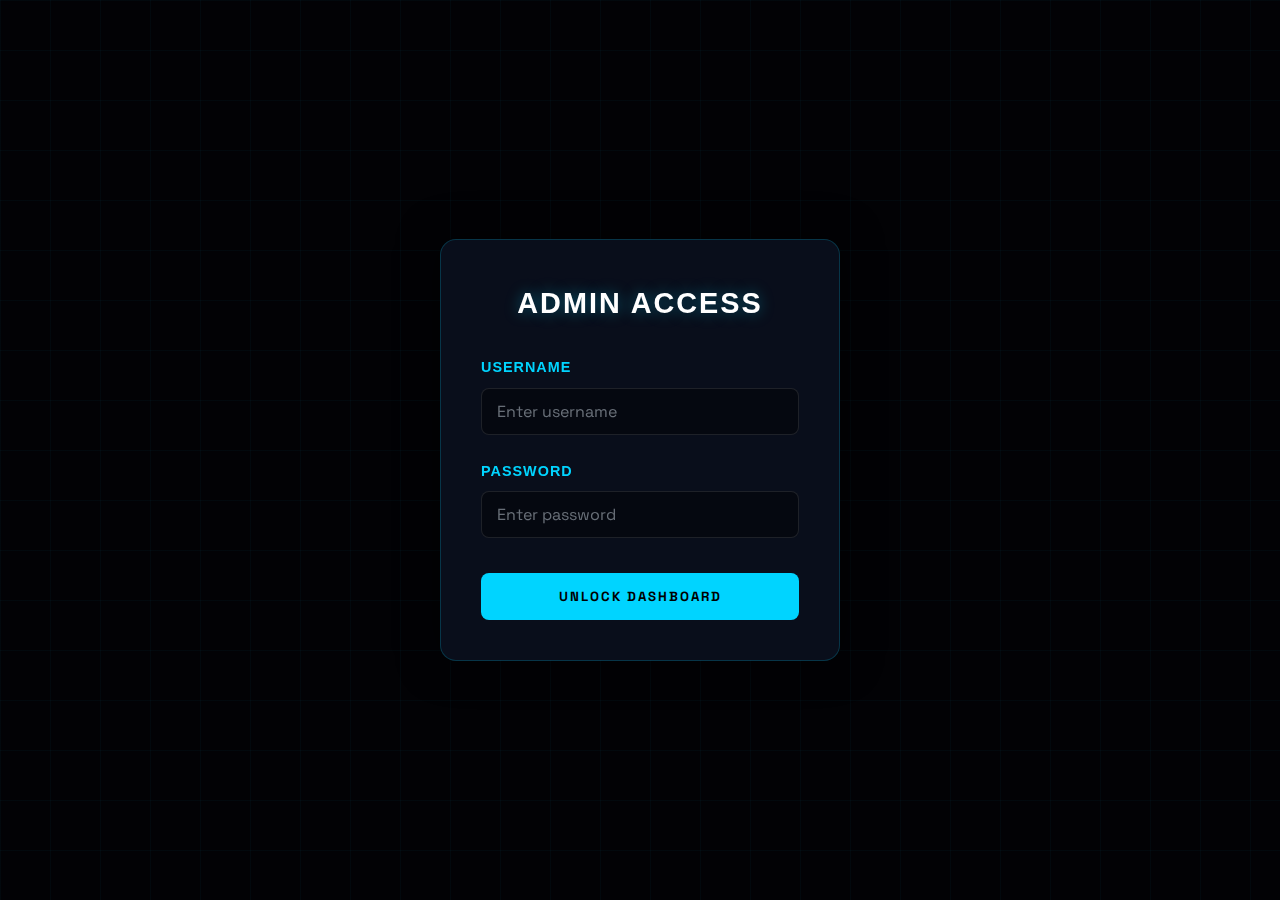
<file: frontend/admin.html>
<!DOCTYPE html>
<html lang="en">

<head>
    <meta charset="utf-8">
    <meta name="viewport" content="width=device-width, initial-scale=1">
    <title>Restricted Access - Tezario 2026</title>
    <link rel="stylesheet" href="styles.css">
    <link rel="preconnect" href="https://fonts.googleapis.com">
    <link rel="preconnect" href="https://fonts.gstatic.com" crossorigin>
    <link
        href="https://fonts.googleapis.com/css2?family=Syncopate:wght@400;700&family=Space+Grotesk:wght@300;400;500;600;700&display=swap"
        rel="stylesheet">
    <link rel="stylesheet"
        href="https://fonts.googleapis.com/css2?family=Material+Symbols+Outlined:opsz,wght,FILL,GRAD@24,400,0,0" />
    <style>
        body {
            background-color: #020205;
            font-family: 'Space Grotesk', sans-serif;
            color: #e2e8f0;
            /* Cyber Grid Background */
            background-image:
                linear-gradient(rgba(0, 212, 255, 0.03) 1px, transparent 1px),
                linear-gradient(90deg, rgba(0, 212, 255, 0.03) 1px, transparent 1px);
            background-size: 50px 50px;
            display: flex;
            align-items: center;
            justify-content: center;
            min-height: 100vh;
            margin: 0;
        }

        .login-card {
            background: rgba(15, 23, 42, 0.6);
            border: 1px solid rgba(0, 212, 255, 0.2);
            border-radius: 16px;
            padding: 40px;
            backdrop-filter: blur(15px);
            box-shadow: 0 0 40px rgba(0, 0, 0, 0.6);
            width: 100%;
            max-width: 400px;
            text-align: center;
            animation: fadeIn 0.8s ease-out;
        }

        .login-title {
            font-family: 'Syncopate', sans-serif;
            font-weight: 700;
            font-size: 1.8rem;
            color: #fff;
            margin-bottom: 30px;
            text-transform: uppercase;
            letter-spacing: 2px;
            text-shadow: 0 0 15px rgba(0, 212, 255, 0.4);
        }

        .form-group {
            margin-bottom: 25px;
            text-align: left;
        }

        .form-group label {
            display: block;
            color: var(--accent, #00d4ff);
            font-size: 0.9rem;
            margin-bottom: 8px;
            text-transform: uppercase;
            letter-spacing: 1px;
            font-weight: 700;
        }

        .form-group input {
            width: 100%;
            padding: 12px 15px;
            background: rgba(0, 0, 0, 0.4);
            border: 1px solid rgba(255, 255, 255, 0.1);
            border-radius: 8px;
            color: #fff;
            font-family: 'Space Grotesk', sans-serif;
            font-size: 1rem;
            outline: none;
            transition: all 0.3s ease;
        }

        .form-group input:focus {
            border-color: var(--accent, #00d4ff);
            box-shadow: 0 0 15px rgba(0, 212, 255, 0.2);
        }

        .btn-login {
            background: var(--accent, #00d4ff);
            color: #000;
            font-weight: 800;
            text-transform: uppercase;
            letter-spacing: 2px;
            padding: 15px;
            width: 100%;
            border: none;
            border-radius: 8px;
            cursor: pointer;
            font-family: 'Space Grotesk', sans-serif;
            transition: all 0.3s ease;
            margin-top: 10px;
        }

        .btn-login:hover {
            background: #fff;
            box-shadow: 0 0 25px var(--accent-glow, rgba(0, 212, 255, 0.6));
            transform: translateY(-2px);
        }

        @keyframes fadeIn {
            from {
                opacity: 0;
                transform: translateY(20px);
            }

            to {
                opacity: 1;
                transform: translateY(0);
            }
        }
    </style>
</head>

<body>

    <!-- Login Section -->
    <div class="login-card" id="loginSection">
        <div class="login-title">Admin Access</div>

        <form onsubmit="handleLogin(event)">
            <div class="form-group">
                <label for="username">Username</label>
                <input type="text" id="username" name="username" placeholder="Enter username" autocomplete="off">
            </div>

            <div class="form-group">
                <label for="password">Password</label>
                <input type="password" id="password" name="password" placeholder="Enter password">
            </div>

            <button type="submit" class="btn-login">Unlock Dashboard</button>
        </form>
    </div>

    <!-- Dashboard Section (Hidden by default) -->
    <div class="dashboard-container" id="dashboardSection"
        style="display: none; width: 90%; max-width: 1200px; animation: fadeIn 0.8s ease-out;">
        <div class="header-row"
            style="display: flex; justify-content: space-between; align-items: center; margin-bottom: 30px;">
            <h1 class="login-title" style="margin: 0; font-size: 2rem;">Admin Dashboard</h1>
            <button onclick="downloadCSV()" class="btn-login" style="width: auto; padding: 10px 25px; margin: 0;">
                <span class="material-symbols-outlined"
                    style="vertical-align: middle; margin-right: 5px;">download</span>
                Download CSV
            </button>
        </div>

        <div
            style="background: rgba(15, 23, 42, 0.6); border: 1px solid rgba(0, 212, 255, 0.2); border-radius: 16px; overflow: auto; backdrop-filter: blur(15px);">
            <table style="width: 100%; border-collapse: collapse; color: #fff;">
                <thead>
                    <tr style="background: rgba(0, 212, 255, 0.1); border-bottom: 2px solid rgba(0, 212, 255, 0.3);">
                        <th style="padding: 15px; text-align: left; color: var(--accent, #00d4ff); min-width: 150px;">
                            Team Name</th>
                        <th style="padding: 15px; text-align: left; color: var(--accent, #00d4ff); min-width: 150px;">
                            Team Leader</th>
                        <th style="padding: 15px; text-align: left; color: var(--accent, #00d4ff); min-width: 80px;">
                            Size</th>
                        <th style="padding: 15px; text-align: left; color: var(--accent, #00d4ff); min-width: 200px;">
                            Members</th>
                        <th style="padding: 15px; text-align: left; color: var(--accent, #00d4ff); min-width: 200px;">
                            Email</th>
                        <th style="padding: 15px; text-align: left; color: var(--accent, #00d4ff); min-width: 120px;">
                            Phone</th>
                        <th style="padding: 15px; text-align: left; color: var(--accent, #00d4ff); min-width: 100px;">
                            Dept</th>
                        <th style="padding: 15px; text-align: left; color: var(--accent, #00d4ff); min-width: 80px;">
                            Year</th>
                        <th style="padding: 15px; text-align: left; color: var(--accent, #00d4ff); min-width: 120px;">
                            Roll No</th>
                        <th style="padding: 15px; text-align: left; color: var(--accent, #00d4ff); min-width: 100px;">
                            Accom.</th>
                        <th style="padding: 15px; text-align: left; color: var(--accent, #00d4ff); min-width: 150px;">
                            Domain</th>
                        <th style="padding: 15px; text-align: left; color: var(--accent, #00d4ff); min-width: 200px;">
                            Problem Statement</th>
                        <th style="padding: 15px; text-align: left; color: var(--accent, #00d4ff); min-width: 100px;">
                            Event</th>
                        <th style="padding: 15px; text-align: left; color: var(--accent, #00d4ff); min-width: 120px;">
                            Abstract</th>
                        <th style="padding: 15px; text-align: center; color: var(--accent, #00d4ff); min-width: 100px;">
                            Actions</th>
                    </tr>
                </thead>
                <tbody id="tableBody">
                    <!-- Data will be inserted here -->
                </tbody>
            </table>
        </div>
    </div>

    <script>
        const API_BASE_URL = 'http://localhost:3000/api'; // Local Backend
        let studentsData = [];

        async function handleLogin(e) {
            e.preventDefault();
            const user = document.getElementById('username').value;
            const pass = document.getElementById('password').value;

            // Simple client-side check for demo (Replace with real auth later)
            if (user === 'admin' && pass === 'admin123') {
                document.getElementById('loginSection').style.display = 'none';
                document.getElementById('dashboardSection').style.display = 'block';
                await loadData();
            } else {
                alert('Invalid Credentials!');
            }
        }

        async function loadData() {
            try {
                const response = await fetch(`${API_BASE_URL}/students`);
                const result = await response.json();

                if (result.success) {
                    studentsData = result.data;
                    renderTable(studentsData);
                } else {
                    alert('Failed to load data.');
                }
            } catch (error) {
                console.error('Error:', error);
                alert('Error connecting to backend.');
            }
        }

        function renderTable(data) {
            const tbody = document.getElementById('tableBody');
            tbody.innerHTML = '';

            data.forEach(student => {
                const tr = document.createElement('tr');
                tr.style.borderBottom = '1px solid rgba(255, 255, 255, 0.05)';

                // Format members
                let membersStr = '';
                if (student.teamMembers && student.teamMembers.length > 0) {
                    membersStr = student.teamMembers.map(m => `${m.name} (${m.phone})`).join(', ');
                }

                tr.innerHTML = `
                <td style="padding: 15px;">${student.teamName || '-'}</td>
                <td style="padding: 15px;">${student.name || '-'}</td>
                <td style="padding: 15px;">${student.teamSize || '1'}</td>
                <td style="padding: 15px;">
                    <div style="max-height: 100px; overflow-y: auto; font-size: 0.9em;">
                        ${membersStr || '-'}
                    </div>
                </td>
                <td style="padding: 15px;">${student.email || '-'}</td>
                <td style="padding: 15px;">${student.phone || '-'}</td>
                <td style="padding: 15px;">${student.department || '-'}</td>
                <td style="padding: 15px;">${student.year || '-'}</td>
                <td style="padding: 15px;">${student.rollNumber || '-'}</td>
                <td style="padding: 15px;">${student.accommodation || '-'}</td>
                <td style="padding: 15px;">${student.domain || '-'}</td>
                <td style="padding: 15px;">
                    <div style="max-height: 100px; overflow-y: auto; font-size: 0.9em;">
                        ${student.problemStatement || '-'}
                    </div>
                </td>
                <td style="padding: 15px;">${student.event || '-'}</td>
                <td style="padding: 15px;">
                    ${student.abstractFile ?
                        `<a href="${API_BASE_URL.replace('/api', '')}${student.abstractFile}" target="_blank" style="color: #00d4ff; text-decoration: none; font-weight: bold; display: flex; align-items: center; gap: 5px;">
                            <span class="material-symbols-outlined" style="font-size: 18px;">description</span> View
                         </a>`
                        : '<span style="color: #64748b;">No File</span>'}
                </td>
                <td style="padding: 15px; text-align: center;">
                    <button onclick="downloadSingleCSV('${student.id || student._id}', this)" style="background: rgba(0, 212, 255, 0.1); color: #00d4ff; border: 1px solid rgba(0, 212, 255, 0.3); border-radius: 4px; padding: 5px 10px; cursor: pointer; transition: all 0.2s;" title="Download details">
                        <span class="material-symbols-outlined" style="font-size: 18px; vertical-align: middle;">download</span>
                    </button>
                </td>
            `;
                tbody.appendChild(tr);
            });
        }

        function generateCSV(dataArray, filename) {
            if (!dataArray.length) return;

            let csvContent = "data:text/csv;charset=utf-8,";
            // Header
            csvContent += "Team Name,Team Leader,Team Size,Team Members,Email,Phone,Department,Year,Roll No,Accommodation,Domain,Problem Statement,Event,Abstract File Link\n";

            dataArray.forEach(student => {
                const abstractLink = student.abstractFile ? `${API_BASE_URL.replace('/api', '')}${student.abstractFile}` : 'N/A';

                // Helper to escape CSV fields
                const esc = (text) => {
                    if (!text) return '';
                    let str = String(text);
                    if (str.includes(',') || str.includes('\n') || str.includes('"')) {
                        return `"${str.replace(/"/g, '""')}"`;
                    }
                    return str;
                };

                // Format members for CSV
                let membersStr = '';
                if (student.teamMembers && student.teamMembers.length > 0) {
                    membersStr = student.teamMembers.map(m => `${m.name} (${m.phone})`).join('; ');
                }

                const row = [
                    esc(student.teamName),
                    esc(student.name),
                    esc(student.teamSize),
                    esc(membersStr),
                    esc(student.email),
                    esc(student.phone),
                    esc(student.department),
                    esc(student.year),
                    esc(student.rollNumber),
                    esc(student.accommodation),
                    esc(student.domain),
                    esc(student.problemStatement),
                    esc(student.event),
                    esc(abstractLink)
                ].join(',');

                csvContent += row + "\n";
            });

            const encodedUri = encodeURI(csvContent);
            const link = document.createElement("a");
            link.setAttribute("href", encodedUri);
            link.setAttribute("download", filename);
            document.body.appendChild(link);
            link.click();
            document.body.removeChild(link);
        }

        function downloadCSV() {
            if (!studentsData.length) {
                alert('No data to download');
                return;
            }
            generateCSV(studentsData, "Tezario_Registrations_All.csv");
        }

        function downloadSingleCSV(studentId, btnElement) {
            // Find by either string ID or Mongo ID
            const student = studentsData.find(s => s.id === studentId || s._id === studentId);
            if (student) {
                generateCSV([student], `Tezario_Student_${student.name.replace(/\s+/g, '_')}.csv`);

                // Visual Feedback: Change button to Green Check
                if (btnElement) {
                    btnElement.style.background = 'rgba(0, 255, 128, 0.2)';
                    btnElement.style.color = '#00ff80';
                    btnElement.style.borderColor = '#00ff80';
                    btnElement.innerHTML = '<span class="material-symbols-outlined" style="font-size: 18px; vertical-align: middle;">check_circle</span>';
                    btnElement.title = "Download Complete";
                }
            } else {
                console.error('Student not found for ID:', studentId);
            }
        }
    </script>

</body>

</html>
</file>
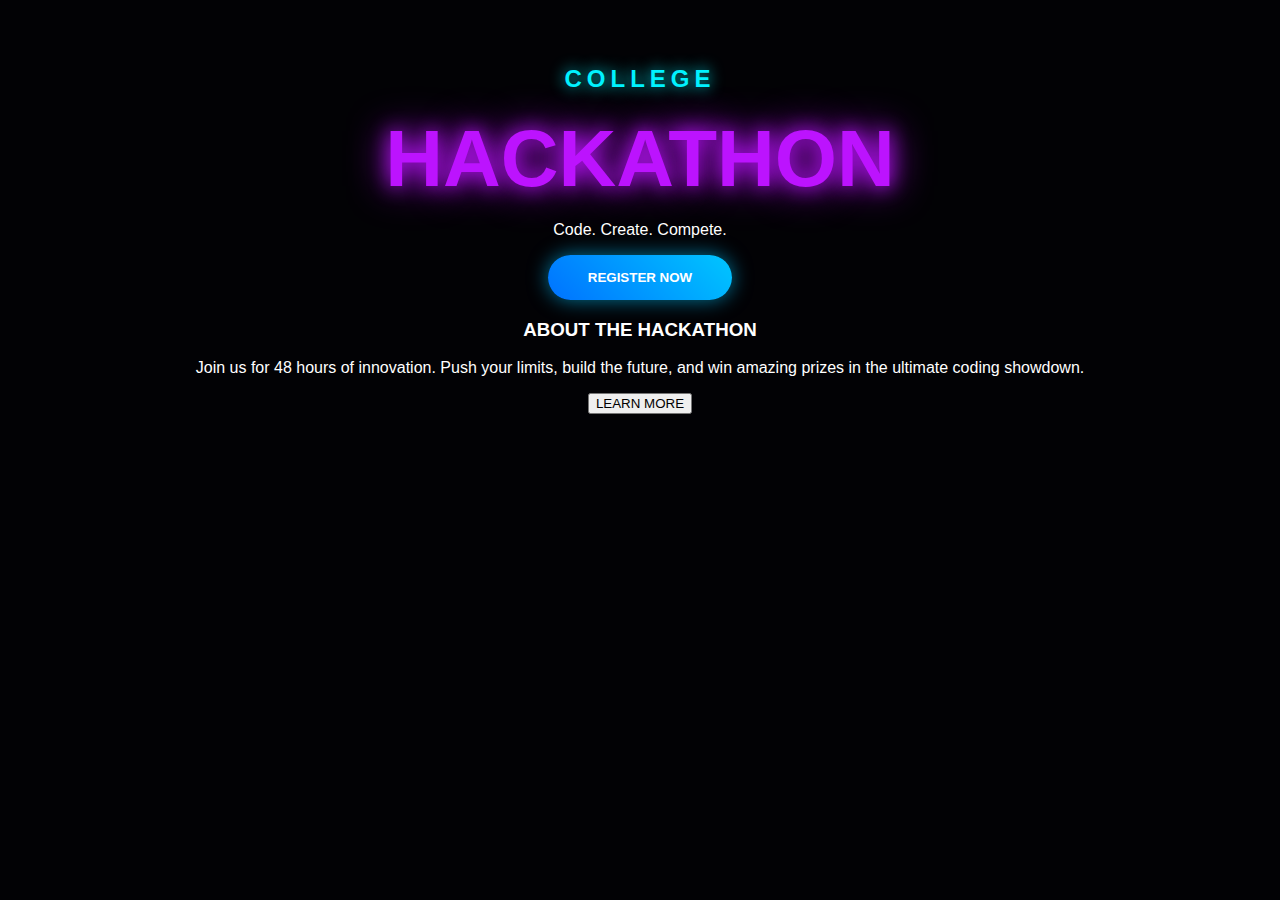
<file: frontend/back.html>
<!DOCTYPE html>
<html lang="en">
<head>
    <meta charset="UTF-8">
    <meta name="viewport" content="width=device-width, initial-scale=1.0">
    <title>College Hackathon 2026</title>
    <link rel="stylesheet" href="style.css">
</head>
<body>
    <canvas id="bgCanvas"></canvas>

    <main class="content">
        <header>
            <h2 class="cyan-glow">COLLEGE</h2>
            <h1 class="purple-glow">HACKATHON</h1>
            <p class="tagline">Code. Create. Compete.</p>
            <button class="register-btn">REGISTER NOW</button>
        </header>

        <section class="about">
            <h3>ABOUT THE HACKATHON</h3>
            <p>Join us for 48 hours of innovation. Push your limits, build the future, and win amazing prizes in the ultimate coding showdown.</p>
            <button class="learn-more">LEARN MORE</button>
        </section>
    </main>

    <script src="script.js"></script>
</body>
</html>
</file>
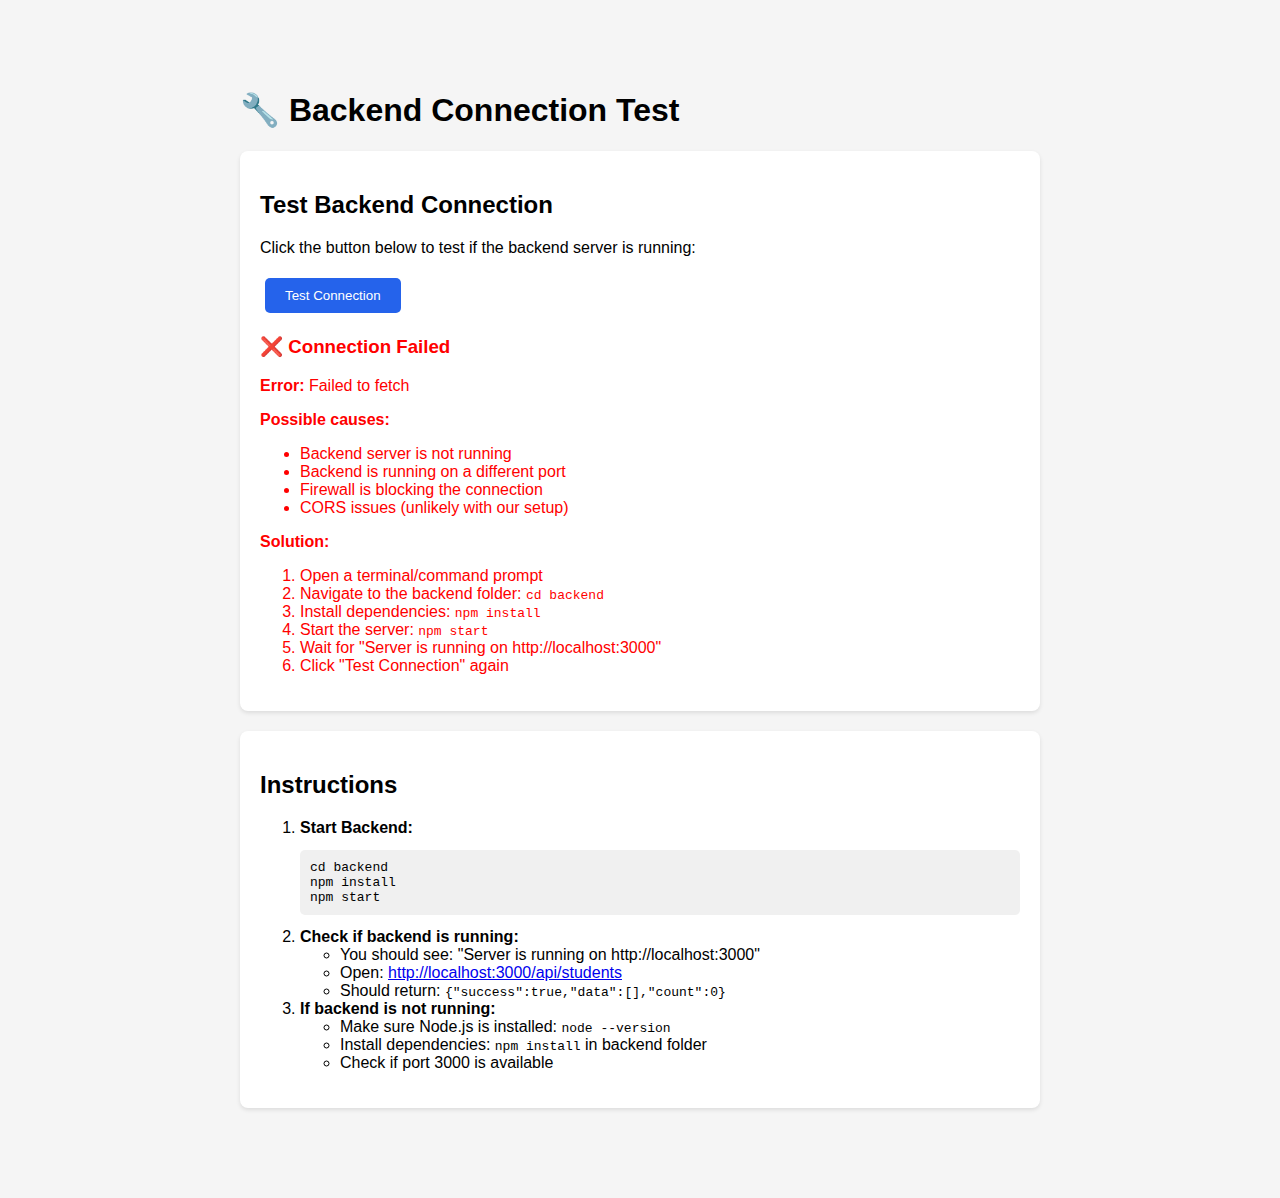
<file: frontend/test.html>
<!DOCTYPE html>
<html lang="en">
<head>
    <meta charset="UTF-8">
    <meta name="viewport" content="width=device-width, initial-scale=1.0">
    <title>Backend Connection Test</title>
    <style>
        body {
            font-family: Arial, sans-serif;
            max-width: 800px;
            margin: 50px auto;
            padding: 20px;
            background: #f5f5f5;
        }
        .test-box {
            background: white;
            padding: 20px;
            border-radius: 8px;
            margin: 20px 0;
            box-shadow: 0 2px 4px rgba(0,0,0,0.1);
        }
        .success { color: green; }
        .error { color: red; }
        button {
            background: #2563eb;
            color: white;
            border: none;
            padding: 10px 20px;
            border-radius: 5px;
            cursor: pointer;
            margin: 5px;
        }
        button:hover { background: #1e40af; }
        pre {
            background: #f0f0f0;
            padding: 10px;
            border-radius: 5px;
            overflow-x: auto;
        }
    </style>
</head>
<body>
    <h1>🔧 Backend Connection Test</h1>
    
    <div class="test-box">
        <h2>Test Backend Connection</h2>
        <p>Click the button below to test if the backend server is running:</p>
        <button onclick="testConnection()">Test Connection</button>
        <div id="result"></div>
    </div>

    <div class="test-box">
        <h2>Instructions</h2>
        <ol>
            <li><strong>Start Backend:</strong>
                <pre>cd backend
npm install
npm start</pre>
            </li>
            <li><strong>Check if backend is running:</strong>
                <ul>
                    <li>You should see: "Server is running on http://localhost:3000"</li>
                    <li>Open: <a href="http://localhost:3000/api/students" target="_blank">http://localhost:3000/api/students</a></li>
                    <li>Should return: <code>{"success":true,"data":[],"count":0}</code></li>
                </ul>
            </li>
            <li><strong>If backend is not running:</strong>
                <ul>
                    <li>Make sure Node.js is installed: <code>node --version</code></li>
                    <li>Install dependencies: <code>npm install</code> in backend folder</li>
                    <li>Check if port 3000 is available</li>
                </ul>
            </li>
        </ol>
    </div>

    <script>
        async function testConnection() {
            const resultDiv = document.getElementById('result');
            resultDiv.innerHTML = '<p>Testing connection...</p>';
            
            try {
                const response = await fetch('http://localhost:3000/api/students');
                
                if (!response.ok) {
                    throw new Error(`HTTP ${response.status}: ${response.statusText}`);
                }
                
                const data = await response.json();
                
                resultDiv.innerHTML = `
                    <div class="success">
                        <h3>✅ Connection Successful!</h3>
                        <p>Backend is running correctly.</p>
                        <pre>${JSON.stringify(data, null, 2)}</pre>
                    </div>
                `;
            } catch (error) {
                resultDiv.innerHTML = `
                    <div class="error">
                        <h3>❌ Connection Failed</h3>
                        <p><strong>Error:</strong> ${error.message}</p>
                        <p><strong>Possible causes:</strong></p>
                        <ul>
                            <li>Backend server is not running</li>
                            <li>Backend is running on a different port</li>
                            <li>Firewall is blocking the connection</li>
                            <li>CORS issues (unlikely with our setup)</li>
                        </ul>
                        <p><strong>Solution:</strong></p>
                        <ol>
                            <li>Open a terminal/command prompt</li>
                            <li>Navigate to the backend folder: <code>cd backend</code></li>
                            <li>Install dependencies: <code>npm install</code></li>
                            <li>Start the server: <code>npm start</code></li>
                            <li>Wait for "Server is running on http://localhost:3000"</li>
                            <li>Click "Test Connection" again</li>
                        </ol>
                    </div>
                `;
            }
        }
        
        // Auto-test on page load
        window.addEventListener('load', () => {
            setTimeout(testConnection, 500);
        });
    </script>
</body>
</html>
</file>
<file: frontend/styles.css>
* {
    margin: 0;
    padding: 0;
    box-sizing: border-box;
}

@import url('https://fonts.googleapis.com/css2?family=Poppins:wght@400;500;600;700;800;900&family=Space+Grotesk:wght@400;500;600;700&family=Inter:wght@300;400;500;600;700&display=swap');

:root {
    --primary: #00d4ff;
    --secondary: #a855f7;
    --tertiary: #ec4899;
    --success: #10b981;
    --danger: #ef4444;
    --dark-bg: #0f172a;
    --darker-bg: #0a0e27;
    --card-bg: #1e293b;
    --text-light: #e2e8f0;
    --text-lighter: #cbd5e1;
    --border-color: #334155;
    --glow: 0 0 20px rgba(0, 212, 255, 0.5);
    --transition: all 0.3s cubic-bezier(0.4, 0, 0.2, 1);
}

html {
    scroll-behavior: smooth;
}

body {
    font-family: 'Inter', 'Poppins', 'Segoe UI', Tahoma, Geneva, Verdana, sans-serif;
    background: linear-gradient(135deg, #0f172a 0%, #1a1a3e 50%, #0a0e27 100%);
    background-attachment: fixed;
    color: var(--text-light);
    line-height: 1.6;
    min-height: 100vh;
    overflow-x: hidden;
    -webkit-font-smoothing: antialiased;
    -moz-osx-font-smoothing: grayscale;
}

.container {
    max-width: 1200px;
    margin: 0 auto;
    padding: 20px;
    animation: fadeIn 0.6s ease-out;
}

/* Hero Section */
.header {
    text-align: center;
    padding: 100px 20px;
    background: linear-gradient(180deg, rgba(0, 212, 255, 0.08) 0%, transparent 100%);
    border-bottom: 2px solid rgba(0, 212, 255, 0.2);
    margin-bottom: 80px;
    position: relative;
    overflow: hidden;
}

.header .hero-video {
    position: absolute;
    inset: 0;
    width: 100%;
    height: 100%;
    object-fit: cover;
    opacity: 0.65;
    pointer-events: none;
    z-index: 0;
}

/* Utility to hide hero background (used when registration form is shown) */
.hero-hidden {
    opacity: 0 !important;
    visibility: hidden !important;
    pointer-events: none !important;
}

/* Fullscreen intro overlay that plays on load */
.intro-overlay {
    position: fixed;
    inset: 0;
    background: #000;
    display: flex;
    align-items: center;
    justify-content: center;
    z-index: 9999;
    overflow: hidden;
}

.intro-overlay .intro-video {
    width: 100%;
    height: 100%;
    object-fit: cover;
    max-height: 100vh;
    background: black;
}

.skip-btn {
    display: none !important;
    /* Hidden by default: no skip option */
    position: absolute;
    top: 18px;
    right: 18px;
    background: rgba(0, 0, 0, 0.6);
    color: #fff;
    border: 1px solid rgba(255, 255, 255, 0.08);
    padding: 8px 12px;
    border-radius: 8px;
    font-weight: 700;
    cursor: pointer;
    z-index: 10000;
}

/* Fade out when hiding */
.intro-hidden {
    opacity: 0;
    transition: opacity 0.6s ease;
    pointer-events: none;
}

.header::before {
    content: '';
    position: absolute;
    top: -50%;
    left: 50%;
    width: 600px;
    height: 600px;
    background: radial-gradient(circle, rgba(0, 212, 255, 0.1), transparent);
    transform: translateX(-50%);
    pointer-events: none;
}

.header-content {
    position: relative;
    z-index: 1;
}

.header-content h1 {
    font-size: 4.5rem;
    font-weight: 900;
    font-family: 'Space Grotesk', 'Poppins', sans-serif;
    background: linear-gradient(135deg, #00d4ff, #a855f7, #ec4899);
    -webkit-background-clip: text;
    -webkit-text-fill-color: transparent;
    background-clip: text;
    margin-bottom: 20px;
    letter-spacing: 3px;
    animation: slideDown 0.7s ease-out;
    text-shadow: 0 0 40px rgba(0, 212, 255, 0.2);
}

.header-content h2 {
    font-size: 1.4rem;
    color: var(--primary);
    font-family: 'Poppins', sans-serif;
    margin-bottom: 15px;
    text-transform: uppercase;
    letter-spacing: 2.5px;
    font-weight: 700;
    animation: slideDown 0.8s ease-out 0.1s both;
}

.subtitle {
    font-size: 1.65rem;
    color: var(--text-lighter);
    margin-bottom: 50px;
    font-weight: 600;
    animation: slideDown 0.8s ease-out 0.2s both, float 3s ease-in-out infinite;
    letter-spacing: 1.5px;
    text-transform: uppercase;
}

/* Cards */
.card {
    background: rgba(30, 41, 59, 0.6);
    border: 1px solid rgba(0, 212, 255, 0.2);
    border-radius: 18px;
    padding: 40px;
    backdrop-filter: blur(15px);
    transition: var(--transition);
    box-shadow: 0 8px 32px rgba(0, 0, 0, 0.3);
}

.card:hover {
    border-color: var(--primary);
    box-shadow: 0 0 30px rgba(0, 212, 255, 0.4), 0 8px 40px rgba(0, 0, 0, 0.4);
    transform: translateY(-5px);
    background: rgba(30, 41, 59, 0.8);
}

.card h3 {
    font-size: 2rem;
    margin-bottom: 30px;
    color: var(--primary);
    text-transform: uppercase;
    letter-spacing: 1.5px;
    font-weight: 800;
    font-family: 'Space Grotesk', 'Poppins', sans-serif;
}

/* Form Styles */
.registration-form {
    display: flex;
    flex-direction: column;
    gap: 20px;
}

.form-row {
    display: grid;
    grid-template-columns: 1fr 1fr;
    gap: 20px;
}

.form-group {
    display: flex;
    flex-direction: column;
}

.form-group label {
    font-weight: 600;
    margin-bottom: 10px;
    color: var(--primary);
    font-size: 0.9rem;
    text-transform: uppercase;
    letter-spacing: 1px;
    font-family: 'Poppins', sans-serif;
}

.form-group input,
.form-group select {
    padding: 14px 18px;
    background: rgba(15, 23, 42, 0.5);
    border: 2px solid rgba(0, 212, 255, 0.2);
    border-radius: 10px;
    color: var(--text-light);
    font-size: 1rem;
    transition: var(--transition);
    font-family: inherit;
}

.form-group input:hover,
.form-group select:hover {
    border-color: rgba(0, 212, 255, 0.4);
    background: rgba(15, 23, 42, 0.7);
}

.form-group input:focus,
.form-group select:focus {
    outline: none;
    border-color: var(--primary);
    box-shadow: 0 0 20px rgba(0, 212, 255, 0.4), inset 0 0 10px rgba(0, 212, 255, 0.1);
    background: rgba(15, 23, 42, 0.8);
}

.form-group input::placeholder {
    color: rgba(203, 213, 225, 0.5);
}

/* Buttons */
.btn {
    padding: 14px 28px;
    border: none;
    border-radius: 10px;
    font-size: 0.95rem;
    font-weight: 700;
    cursor: pointer;
    transition: var(--transition);
    text-transform: uppercase;
    letter-spacing: 1.2px;
    position: relative;
    overflow: hidden;
}

.btn::before {
    content: '';
    position: absolute;
    top: 50%;
    left: 50%;
    width: 0;
    height: 0;
    background: rgba(255, 255, 255, 0.2);
    border-radius: 50%;
    transform: translate(-50%, -50%);
    transition: width 0.6s, height 0.6s;
}

.btn:active::before {
    width: 300px;
    height: 300px;
}

.btn-primary {
    background: linear-gradient(135deg, #00d4ff, #a855f7);
    color: white;
    width: 100%;
    margin-top: 15px;
    box-shadow: 0 4px 15px rgba(0, 212, 255, 0.3);
}

.btn-primary:hover {
    box-shadow: 0 0 30px rgba(0, 212, 255, 0.6), 0 4px 20px rgba(0, 212, 255, 0.3);
    transform: translateY(-3px) scale(1.02);
}

.btn-primary:active {
    transform: translateY(-1px) scale(0.98);
}

.btn-secondary {
    background: rgba(0, 212, 255, 0.15);
    color: var(--primary);
    border: 2px solid var(--primary);
    padding: 10px 20px;
    font-size: 0.85rem;
}

.btn-secondary:hover {
    background: rgba(0, 212, 255, 0.25);
    box-shadow: 0 0 20px rgba(0, 212, 255, 0.4);
    transform: translateY(-2px);
}

.btn-danger {
    background: rgba(239, 68, 68, 0.15);
    color: #ff6b6b;
    border: 2px solid rgba(239, 68, 68, 0.5);
    padding: 10px 20px;
    font-size: 0.85rem;
}

.btn-danger:hover {
    background: rgba(239, 68, 68, 0.25);
    box-shadow: 0 0 20px rgba(239, 68, 68, 0.4);
    transform: translateY(-2px);
}

/* Statistics */
.stats-section {
    margin-bottom: 80px;
}

.stats-grid {
    display: grid;
    grid-template-columns: repeat(auto-fit, minmax(180px, 1fr));
    gap: 20px;
    margin-top: 30px;
}

.stat-card {
    background: linear-gradient(135deg, rgba(0, 212, 255, 0.08), rgba(168, 85, 247, 0.08));
    border: 2px solid rgba(0, 212, 255, 0.3);
    border-radius: 14px;
    padding: 30px 20px;
    text-align: center;
    transition: var(--transition);
    box-shadow: 0 4px 20px rgba(0, 0, 0, 0.2);
}

.stat-card:hover {
    background: linear-gradient(135deg, rgba(0, 212, 255, 0.15), rgba(168, 85, 247, 0.15));
    border-color: var(--primary);
    box-shadow: 0 0 30px rgba(0, 212, 255, 0.5), 0 4px 25px rgba(0, 0, 0, 0.3);
    transform: translateY(-8px);
}

.stat-value {
    font-size: 3rem;
    font-weight: 900;
    color: var(--primary);
    text-shadow: 0 0 15px rgba(0, 212, 255, 0.6);
}

.stat-label {
    font-size: 0.85rem;
    color: var(--text-lighter);
    text-transform: uppercase;
    letter-spacing: 1px;
    margin-top: 15px;
    font-weight: 600;
}

/* Hero Stats */
.hero-stats {
    display: grid;
    grid-template-columns: repeat(auto-fit, minmax(150px, 1fr));
    gap: 15px;
    margin-top: 40px;
}

.stat-box {
    background: rgba(0, 212, 255, 0.08);
    border: 1px solid rgba(0, 212, 255, 0.3);
    border-radius: 12px;
    padding: 20px;
    text-align: center;
    transition: var(--transition);
}

.stat-box:hover {
    background: rgba(0, 212, 255, 0.12);
    border-color: var(--primary);
    transform: translateY(-4px);
}

.stat-box-icon {
    font-size: 2rem;
    margin-bottom: 10px;
}

.stat-box-label {
    font-size: 0.9rem;
    color: var(--text-light);
    font-weight: 600;
}

/* Students List */
.section-header {
    display: flex;
    justify-content: space-between;
    align-items: center;
    margin-bottom: 30px;
    gap: 20px;
}

.section-header h3 {
    font-size: 2rem;
    color: var(--primary);
    text-transform: uppercase;
    letter-spacing: 1.5px;
    font-weight: 800;
    font-family: 'Space Grotesk', 'Poppins', sans-serif;
}

.search-bar {
    margin-bottom: 30px;
}

.search-bar input {
    width: 100%;
    padding: 14px 18px;
    background: rgba(15, 23, 42, 0.5);
    border: 2px solid rgba(0, 212, 255, 0.2);
    border-radius: 10px;
    color: var(--text-light);
    font-size: 1rem;
    transition: var(--transition);
}

.search-bar input:hover {
    border-color: rgba(0, 212, 255, 0.4);
    background: rgba(15, 23, 42, 0.7);
}

.search-bar input:focus {
    outline: none;
    border-color: var(--primary);
    box-shadow: 0 0 20px rgba(0, 212, 255, 0.4), inset 0 0 10px rgba(0, 212, 255, 0.1);
}

.students-list {
    display: grid;
    grid-template-columns: repeat(auto-fill, minmax(320px, 1fr));
    gap: 25px;
    margin-top: 30px;
}

.student-card {
    background: linear-gradient(135deg, rgba(0, 212, 255, 0.06), rgba(168, 85, 247, 0.06));
    border: 1px solid rgba(0, 212, 255, 0.25);
    border-radius: 14px;
    padding: 25px;
    transition: var(--transition);
    box-shadow: 0 4px 15px rgba(0, 0, 0, 0.2);
}

.student-card:hover {
    border-color: var(--primary);
    box-shadow: 0 0 30px rgba(0, 212, 255, 0.4), 0 8px 25px rgba(0, 0, 0, 0.3);
    transform: translateY(-8px);
    background: linear-gradient(135deg, rgba(0, 212, 255, 0.1), rgba(168, 85, 247, 0.1));
}

.student-header {
    display: flex;
    justify-content: space-between;
    align-items: flex-start;
    margin-bottom: 20px;
    padding-bottom: 20px;
    border-bottom: 1px solid rgba(0, 212, 255, 0.2);
    gap: 15px;
}

.student-name {
    font-size: 1.4rem;
    font-weight: 800;
    color: var(--primary);
    font-family: 'Poppins', sans-serif;
}

.student-info {
    display: flex;
    flex-direction: column;
    gap: 12px;
}

.info-item {
    display: flex;
    align-items: center;
    gap: 12px;
    font-size: 0.95rem;
}

.info-label {
    color: rgba(203, 213, 225, 0.7);
    font-weight: 600;
    min-width: 80px;
}

.info-value {
    color: var(--text-light);
}

.badge {
    display: inline-block;
    padding: 6px 14px;
    border-radius: 20px;
    font-size: 0.85rem;
    font-weight: 700;
}

.badge-department {
    background: linear-gradient(135deg, rgba(0, 212, 255, 0.2), rgba(0, 212, 255, 0.1));
    color: var(--primary);
}

.badge-year {
    background: linear-gradient(135deg, rgba(168, 85, 247, 0.2), rgba(168, 85, 247, 0.1));
    color: #a855f7;
}

.loading,
.empty {
    text-align: center;
    padding: 80px 20px;
    color: var(--text-lighter);
    font-size: 1.2rem;
    animation: fadeIn 0.6s ease-out;
}

/* Modal */
.modal {
    display: none;
    position: fixed;
    z-index: 1000;
    left: 0;
    top: 0;
    width: 100%;
    height: 100%;
    background-color: rgba(0, 0, 0, 0.85);
    backdrop-filter: blur(8px);
    animation: fadeIn 0.3s ease-out;
}

.modal-content {
    background: linear-gradient(135deg, #1e293b, #334155);
    margin: 15% auto;
    padding: 40px;
    border: 2px solid var(--primary);
    border-radius: 18px;
    width: 90%;
    max-width: 500px;
    box-shadow: 0 0 40px rgba(0, 212, 255, 0.4), 0 8px 32px rgba(0, 0, 0, 0.5);
    animation: slideDown 0.4s ease-out;
}

.close {
    color: var(--primary);
    float: right;
    font-size: 2.5rem;
    font-weight: bold;
    cursor: pointer;
    transition: var(--transition);
    line-height: 1;
}

.close:hover {
    text-shadow: 0 0 15px rgba(0, 212, 255, 0.6);
    transform: scale(1.2);
}

#modalMessage {
    margin-top: 20px;
    font-size: 1.1rem;
    font-weight: 500;
}

.message-success {
    color: #10b981;
}

.message-error {
    color: #ff6b6b;
}

/* Footer */
.footer {
    text-align: center;
    padding: 50px 20px;
    border-top: 2px solid rgba(0, 212, 255, 0.2);
    color: var(--text-lighter);
    margin-top: 100px;
    font-weight: 500;
}

/* Animations */
@keyframes fadeIn {
    from {
        opacity: 0;
    }

    to {
        opacity: 1;
    }
}

@keyframes slideDown {
    from {
        transform: translateY(-30px);
        opacity: 0;
    }

    to {
        transform: translateY(0);
        opacity: 1;
    }
}

@keyframes slideUp {
    from {
        transform: translateY(30px);
        opacity: 0;
    }

    to {
        transform: translateY(0);
        opacity: 1;
    }
}

@keyframes glow {

    0%,
    100% {
        box-shadow: 0 0 20px rgba(0, 212, 255, 0.4);
    }

    50% {
        box-shadow: 0 0 30px rgba(0, 212, 255, 0.6);
    }
}

@keyframes pulse {

    0%,
    100% {
        opacity: 1;
    }

    50% {
        opacity: 0.8;
    }
}

@keyframes float {

    0%,
    100% {
        transform: rotateX(0deg) rotateZ(-3deg);
    }

    50% {
        transform: rotateX(0deg) rotateZ(3deg);
    }
}

/* Responsive Design */
@media (max-width: 992px) {
    .card {
        padding: 30px;
    }

    .header-content h1 {
        font-size: 3.5rem;
    }
}

@media (max-width: 768px) {
    .container {
        padding: 15px;
    }

    .header {
        padding: 60px 20px;
        margin-bottom: 60px;
    }

    .header-content h1 {
        font-size: 2.8rem;
        letter-spacing: 2px;
    }

    .header-content h2 {
        font-size: 1.1rem;
    }

    .card {
        padding: 25px;
    }

    .form-row {
        grid-template-columns: 1fr;
    }

    .hero-stats {
        grid-template-columns: repeat(2, 1fr);
    }

    .stats-grid {
        grid-template-columns: 1fr 1fr;
    }

    .section-header {
        flex-direction: column;
        align-items: stretch;
        gap: 15px;
    }

    .section-header h3 {
        font-size: 1.6rem;
    }

    .section-header .btn {
        width: 100%;
    }

    .students-list {
        grid-template-columns: 1fr;
    }

    .student-card {
        padding: 20px;
    }
}

@media (max-width: 480px) {
    .header {
        padding: 40px 15px;
        margin-bottom: 40px;
    }

    .header-content h1 {
        font-size: 2rem;
        margin-bottom: 15px;
    }

    .header-content h2 {
        font-size: 1rem;
    }

    .subtitle {
        font-size: 0.95rem;
        margin-bottom: 30px;
    }

    .hero-stats {
        grid-template-columns: 1fr;
    }

    .card {
        padding: 18px;
    }

    .card h3 {
        font-size: 1.4rem;
        margin-bottom: 20px;
    }

    .form-group label {
        font-size: 0.85rem;
    }

    .form-group input,
    .form-group select {
        padding: 12px 15px;
        font-size: 16px;
    }

    .btn {
        padding: 12px 24px;
        font-size: 0.85rem;
        letter-spacing: 0.8px;
    }

    .btn-primary {
        margin-top: 10px;
    }

    .stat-value {
        font-size: 2.2rem;
    }

    .section-header {
        gap: 12px;
    }

    .section-header h3 {
        font-size: 1.3rem;
        letter-spacing: 1px;
    }

    .search-bar input {
        padding: 12px 15px;
        font-size: 1rem;
    }

    .modal-content {
        margin: 40% auto;
        width: 95%;
        padding: 30px;
        border-radius: 14px;
    }

    .close {
        font-size: 2rem;
    }

    .student-name {
        font-size: 1.2rem;
    }

    .info-item {
        font-size: 0.9rem;
    }
}

/* Event Cards */
.events-grid {
    display: grid;
    grid-template-columns: repeat(auto-fit, minmax(280px, 1fr));
    gap: 30px;
    margin-top: 30px;
}

.event-card {
    background: linear-gradient(135deg, rgba(30, 41, 59, 0.7), rgba(15, 23, 42, 0.8));
    border: 1px solid rgba(0, 212, 255, 0.2);
    border-radius: 20px;
    padding: 30px;
    transition: var(--transition);
    position: relative;
    overflow: hidden;
    cursor: pointer;
    display: flex;
    flex-direction: column;
    height: 100%;
    backdrop-filter: blur(10px);
    text-decoration: none;
    /* For when it's an anchor tag */
}

.event-card::before {
    content: '';
    position: absolute;
    top: 0;
    left: 0;
    width: 100%;
    height: 4px;
    background: linear-gradient(90deg, var(--primary), var(--secondary));
    transform: scaleX(0);
    transform-origin: left;
    transition: transform 0.4s ease;
}

.event-card:hover {
    transform: translateY(-10px);
    box-shadow: 0 15px 40px rgba(0, 0, 0, 0.4), 0 0 20px rgba(0, 212, 255, 0.2);
    border-color: rgba(0, 212, 255, 0.5);
}

.event-card:hover::before {
    transform: scaleX(1);
}

.event-card h4 {
    font-size: 1.8rem;
    color: white;
    margin-bottom: 15px;
    font-family: 'Space Grotesk', sans-serif;
    font-weight: 700;
}

.event-card p {
    color: var(--text-lighter);
    font-size: 1rem;
    margin-bottom: 25px;
    flex-grow: 1;
    line-height: 1.7;
}

.event-meta {
    display: flex;
    flex-wrap: wrap;
    gap: 10px;
    margin-bottom: 25px;
    font-size: 0.85rem;
    color: var(--primary);
    font-weight: 600;
}

.event-meta span {
    display: flex;
    align-items: center;
    gap: 6px;
    background: rgba(0, 212, 255, 0.1);
    padding: 6px 12px;
    border-radius: 20px;
    border: 1px solid rgba(0, 212, 255, 0.2);
}

.event-action {
    margin-top: auto;
    color: var(--primary);
    font-weight: 700;
    text-transform: uppercase;
    font-size: 0.9rem;
    letter-spacing: 1px;
    display: flex;
    align-items: center;
    gap: 10px;
    transition: gap 0.3s ease;
}

.event-card:hover .event-action {
    gap: 15px;
    color: #fff;
    text-shadow: 0 0 10px var(--primary);
    text-decoration: none;
}
</file>
<file: frontend/style.css>
body, html {
    margin: 0;
    padding: 0;
    width: 100%;
    height: 100%;
    background: #020205;
    font-family: 'Segoe UI', Roboto, sans-serif;
    color: white;
    overflow-x: hidden;
}

#bgCanvas {
    position: fixed;
    top: 0;
    left: 0;
    width: 100vw;
    height: 100vh;
    z-index: 1; /* Particles flow on top */
    pointer-events: none; /* Allow clicking through canvas */
}

.content {
    display: flex;
    flex-direction: column;
    align-items: center;
    text-align: center;
    padding-top: 5vh;
    position: relative;
    z-index: 0;
}

.cyan-glow {
    color: #00f2ff;
    text-shadow: 0 0 15px #00f2ff;
    letter-spacing: 5px;
}

.purple-glow {
    font-size: 5rem;
    margin: 0;
    color: #bc13fe;
    text-shadow: 0 0 20px #bc13fe, 0 0 40px #bc13fe;
}

.register-btn {
    background: linear-gradient(45deg, #0072ff, #00c6ff);
    border: none;
    padding: 15px 40px;
    color: white;
    border-radius: 50px;
    font-weight: bold;
    cursor: pointer;
    box-shadow: 0 0 20px rgba(0, 198, 255, 0.6);
    transition: 0.3s;
}

.register-btn:hover {
    transform: scale(1.1);
    box-shadow: 0 0 30px rgba(0, 198, 255, 0.9);
}
</file>
